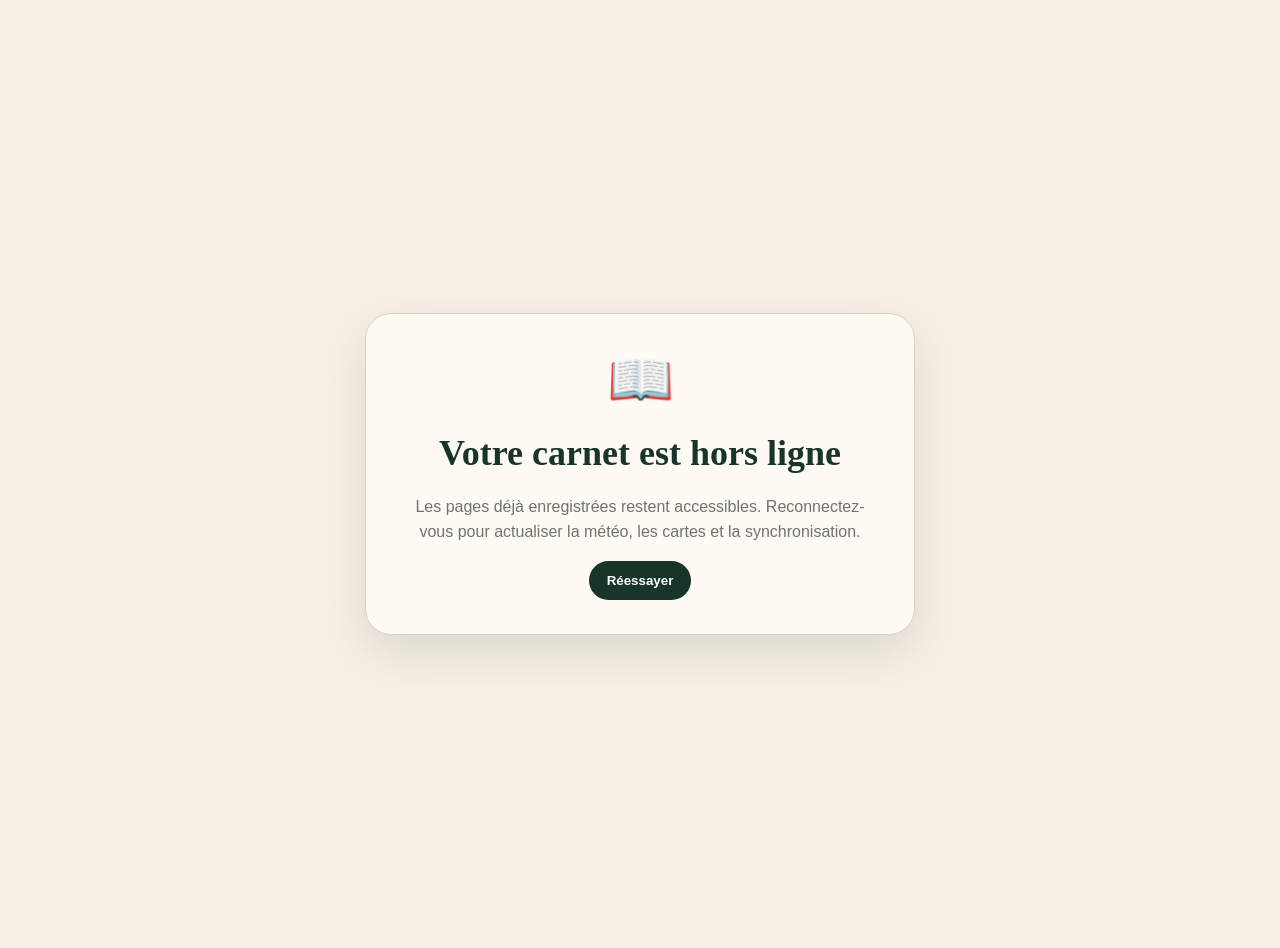
<file: offline.html>
<!doctype html>
<html lang="fr">
<head>
<meta charset="utf-8">
<meta name="viewport" content="width=device-width,initial-scale=1,viewport-fit=cover">
<meta name="theme-color" content="#173529">
<title>Mon Carnet de Voyages — Hors ligne</title>
<style>
:root{font-family:Arial,sans-serif;color:#173529;background:#f7f0e6}
body{min-height:100vh;margin:0;display:grid;place-items:center;padding:24px;text-align:center}
main{max-width:480px;padding:34px;border:1px solid #ddd1c0;border-radius:26px;background:#fffaf4;box-shadow:0 18px 46px rgba(23,53,41,.12)}
div{font-size:54px}h1{font:700 36px/1 Georgia,serif}p{line-height:1.55;color:#6d746f}
button{padding:12px 18px;border:0;border-radius:999px;background:#173529;color:#fff;font-weight:800}
</style>
</head>
<body>
<main>
<div>📖</div>
<h1>Votre carnet est hors ligne</h1>
<p>Les pages déjà enregistrées restent accessibles. Reconnectez-vous pour actualiser la météo, les cartes et la synchronisation.</p>
<button onclick="location.reload()">Réessayer</button>
</main>
</body>
</html>
</file>
